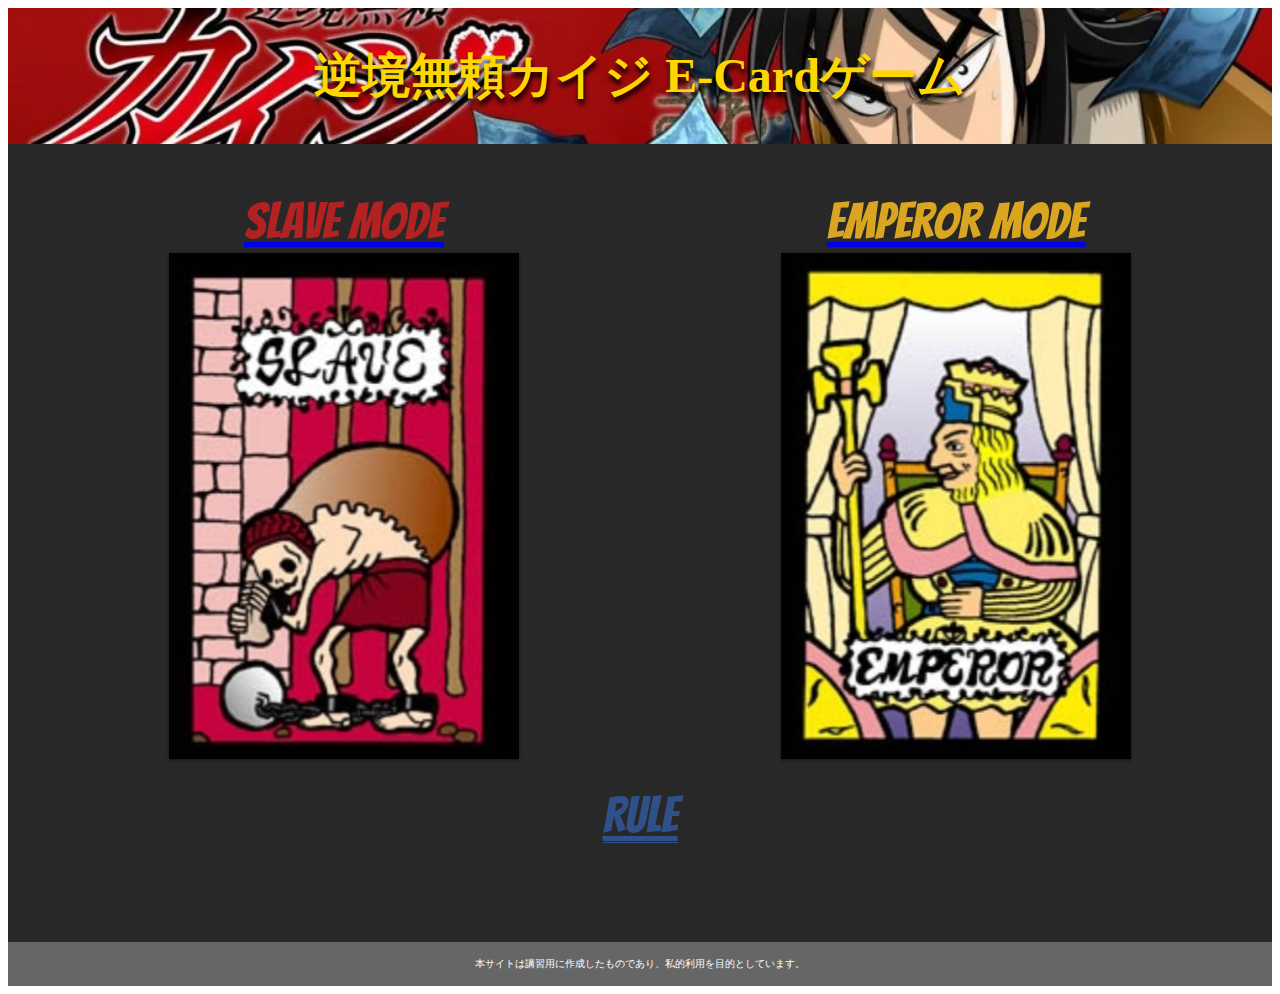
<file: kaiji.html>
<!DOCTYPE html>
<html>
<head>
<meta charset="utf-8">
<meta name="viewport" content="width=device-width">
<script src="./js/jquery-2.1.3.min.js"></script>
<link rel="stylesheet" href="./css/Toppage.css">
<link href="https://fonts.googleapis.com/css?family=Bangers" rel=stylesheet>
<title>逆境無頼カイジEカード</title>
</head>
<body>

<!-- <header>
  <h1 class=header>逆境無頼カイジ E-Cardゲーム</h1>
</header> -->

<main>

<div class="bg-slider">
    <h1 class="bg-slider__title">逆境無頼カイジ E-Cardゲーム</h1>
</div>

<div class=bgcolor>
    <ul>
        <li> <a href="./html/slave_player.html"> <div class=modefonts>Slave mode</div> <div> <img class=ecard src="./img/SLAVE.png" alt=""> </div></a> </li>
        <li> <a href="./html/emperor_player.html"> <div class=modefonte>Emperor mode</div> <div> <img class=ecard src="./img/Emperor.png" alt=""> </div></a> </li>
    </ul>

    <div class=center>
        <div id="start_btn"> <a class=modefontr href="./html/Rule.html"> RULE </a>
        </div> 
    </div>

</div>

</main>

<footer class=footerback> <div class=footerfont> 本サイトは講習用に作成したものであり、私的利用を目的としています。</div></footer>

<script>



</script>
<!-- <script src="//ajax.googleapis.com/ajax/libs/jquery/3.0.0/jquery.min.js"></script>
<script src="./js/jquery.bgswitcher.js"></script>
<script>
jQuery(function($) {
    $('.bg-slider').bgSwitcher({
        images: ['./img/titlekaiji.jpeg']// 切り替える背景画像を指定
    });
}); -->
</script>
</body>
</html>
</file>
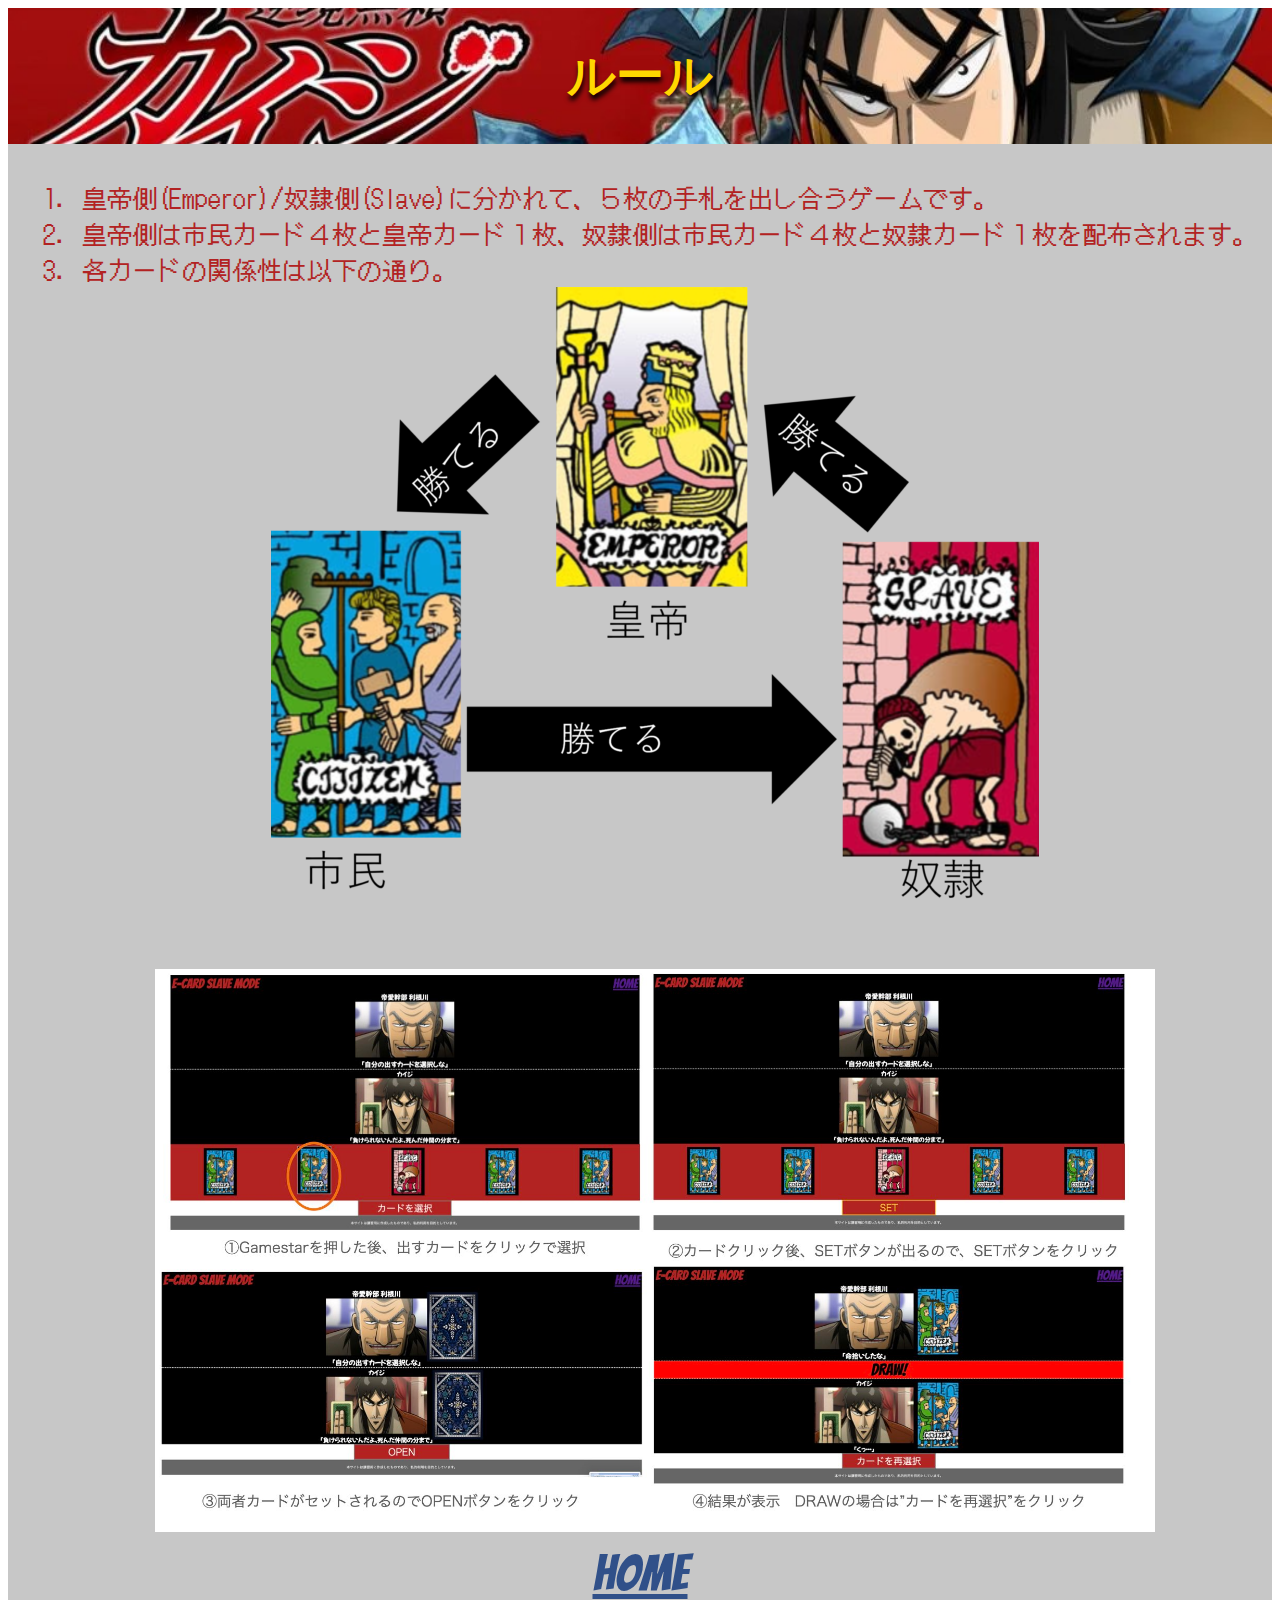
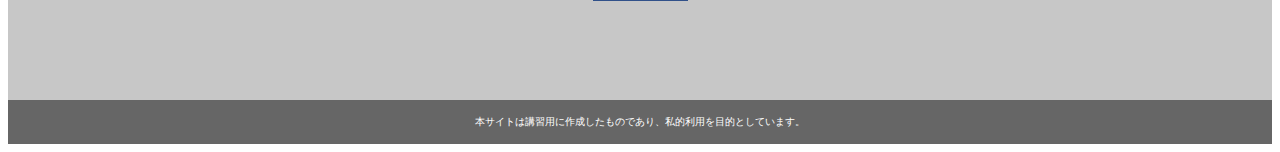
<file: html/Rule.html>
<!DOCTYPE html>
<html>
<head>
<meta charset="utf-8">
<meta name="viewport" content="width=device-width">
<script src="../js/jquery-2.1.3.min.js"></script>
<link rel="stylesheet" href="../css/Rulepage.css">
<link href="https://fonts.googleapis.com/css?family=Bangers" rel=stylesheet>
<link rel="preconnect" href="https://fonts.googleapis.com">
<link rel="preconnect" href="https://fonts.gstatic.com" crossorigin>
<link href="https://fonts.googleapis.com/css2?family=DotGothic16&display=swap" rel="stylesheet">
<title>Eカードルール</title>
</head>
<body>

<!-- <header>
  <h1 class=header>逆境無頼カイジ E-Cardゲーム</h1>
</header> -->

<main>

<div class="bg-slider">
    <h1 class="bg-slider__title">ルール</h1>
</div>

<div class=bgcolor>


    <ol class=modefonts>
        <li>  皇帝側(Emperor)/奴隷側(Slave)に分かれて、５枚の手札を出し合うゲームです。  </li>
        <li>  皇帝側は市民カード４枚と皇帝カード１枚、奴隷側は市民カード４枚と奴隷カード１枚を配布されます。</li>
        <li>  各カードの関係性は以下の通り。<br> <div class=center><img class=center src="../img/cardrelation.png" alt=""></div> <br>
        <div class=center> <img class=picsize src="../img/introduction.jpeg" alt=""> </div> </li>
    </ol>

    <div class=center>
        <div id="start_btn"> <a class=modefontr href="../kaiji.html"> HOME </a>
        </div> 
    </div>

</div>

</main>

<footer class=footerback> <div class=footerfont> 本サイトは講習用に作成したものであり、私的利用を目的としています。</div></footer>

<script>



</script>
<!-- <script src="//ajax.googleapis.com/ajax/libs/jquery/3.0.0/jquery.min.js"></script>
<script src="../js/jquery.bgswitcher.js"></script>
<script>
jQuery(function($) {
    $('.bg-slider').bgSwitcher({
        images: ['../img/titlekaiji.jpeg']// 切り替える背景画像を指定
    });
}); -->
</script>
</body>
</html>
</file>
<file: css/Toppage.css>
/* body{
    margin:0;
    padding:0;
    text-align:left;
    font-size: 32px;
} */
.header{
    background-color: #fff;
    /* border-bottom: 1px solid #ccc; */
    text-align: center;
    /* font-family: "Bangers", cursive; */
    color: firebrick;
    font-size: 50px;
    margin: 5px;
}

.bg-slider {
	width: 100%;
	height: 100%;
    background-image: url(../img/titlekaiji.jpeg);
    background-repeat: no-repeat;
	background-position:center;
	background-size: cover;
	display: flex;
	align-items: center;
	justify-content: center;
}
.bg-slider__title{
	color: gold;
	font-size: 48px;
	line-height: 1.5;
	font-weight: bold;
	text-align:center;
	text-shadow: 1px 5px 5px #000;
}



/* main{
    /* border-bottom:1px solid #ccc; */
    /* margin-bottom: 140px; */
    
.footer{
    background-color: #fff;
    border-bottom:1px solid #ccc;
    text-align: center;
}

.bgcolor{
    background-color: rgb(41, 40, 40);
    padding: 20px;
    padding-bottom: 100px;
}

.modefonts{
    text-align: center;
    font-family: "Bangers", cursive;
    color: firebrick;
    font-size: 50px;
    margin: 5px;
}

.modefonte{
    text-align: center;
    font-family: "Bangers", cursive;
    color:goldenrod;
    font-size: 50px;
    margin: 5px;
}

.ecard{
    width: 350px;
    box-shadow: 0 0 3px 0 rgba(0,0,0,.12), 0 2px 3px 0 rgba(0,0,0,.22);
	transition: .3s;
}

.ecard:hover{
    /* border: brown solid 1px; */
    box-shadow: 0 15px 30px -5px rgba(0,0,0,.15), 0 0 5px rgba(0,0,0,.1);
	transform: translateY(-15px);
    border:Black solid 1px;
}

.modefontr{
    width: 280px;
    text-align: center;
    font-family: "Bangers", cursive;
    color: #305089;
    font-size: 50px;
    margin: 5px;
    border-bottom: #305089 solid 1px;
    /* box-shadow: 0 0 3px 0 rgba(0,0,0,.12), 0 2px 3px 0 rgba(0,0,0,.22); */
	transition: .3s;
}
.modefontr:hover{
    /* border: brown solid 1px; */
    box-shadow: 0 15px 30px -5px rgba(0,0,0,.15), 0 0 5px rgba(0,0,0,.1);
	transform: translateY(-15px);
    border:black solid 1px;
}


.center{
    display: flex;
    justify-content: center;
    align-items: center;
}


ul{
    padding: 10px;
    /* border-top: 1px solid #000000; */
    display:table;  /* 定義 */
    table-layout: fixed;
    width:100%;
    /* background-color:#305089; */
}
li{
    text-align: center;
    list-style-type:none;
    /* border: 1px solid #666; */
    /* background-color:#305089; */
    display:table-cell;  
    cursor: pointer;
}
/* li:hover{
    background: #0066CC;
    color:#fff;
} */

.footerback{
    background-color: #666;
    display: flex;
    justify-content: center;
    align-items: center;
}

.footerfont{
    font-size: 10px;
    color: white;
    text-align: center;
    padding: 15px;
}
</file>
<file: css/Rulepage.css>
/* body{
    margin:0;
    padding:0;
    text-align:left;
    font-size: 32px;
} */
.header{
    background-color: #fff;
    /* border-bottom: 1px solid #ccc; */
    text-align: center;
    /* font-family: "Bangers", cursive; */
    color: firebrick;
    font-size: 50px;
    margin: 5px;
}

.bg-slider {
	width: 100%;
	height: 100%;
    background-image: url(../img/titlekaiji.jpeg);
    background-repeat: no-repeat;
	background-position:center;
	background-size: cover;
	display: flex;
	align-items: center;
	justify-content: center;
}
.bg-slider__title{
	color: gold;
	font-size: 48px;
	line-height: 1.5;
	font-weight: bold;
	text-align:center;
	text-shadow: 1px 5px 5px #000;
}



/* .main{  */
    /* border-bottom:1px solid #ccc; */
    /* margin-bottom: 140px; */

.footer{
    background-color: #fff;
    border-bottom:1px solid #ccc;
    text-align: center;
}

.bgcolor{
    background-color: rgb(199, 199, 199);
    padding: 20px;
    padding-bottom: 100px;
}

.modefonts{
    text-align: left;
    font-family: 'DotGothic16', sans-serif;
    color: firebrick;
    font-size: 25px;
    margin: 5px;
    /* padding-left: 30px; */
}


.modefontr{
    width: 280px;
    text-align: center;
    font-family: "Bangers", cursive;
    color: #305089;
    font-size: 50px;
    margin: 5px;
    border-bottom: #305089 solid 1px;
    /* box-shadow: 0 0 3px 0 rgba(0,0,0,.12), 0 2px 3px 0 rgba(0,0,0,.22); */
	transition: .3s;
}
.modefontr:hover{
    /* border: brown solid 1px; */
    box-shadow: 0 15px 30px -5px rgba(0,0,0,.15), 0 0 5px rgba(0,0,0,.1);
	transform: translateY(-15px);
    border:black solid 1px;
}





.center{
    display: flex;
    justify-content: center;
    align-items: center;
}

.picsize{
    width: 1000px;
    height: auto;

}

ol{
    padding: 10px;
    /* border-top: 1px solid #000000; */
    display:table;  
    table-layout: fixed;
    width:100%;
    /* background-color:#305089; */
}
li{
    text-align: left;
    color: firebrick;
    list-style-position: inside;
    /* list-style-type: lower-greek; */
    /* border: 1px solid #666; */
    /* background-color:#305089; */
    /* display:table-cell;   */
    cursor: pointer;
}
/* li:hover{
    background: #0066CC;
    color:#fff;
} */

.footerback{
    background-color: #666;
    display: flex;
    justify-content: center;
    align-items: center;
}

.footerfont{
    font-size: 10px;
    color: white;
    text-align: center;
    padding: 15px;
}
</file>
